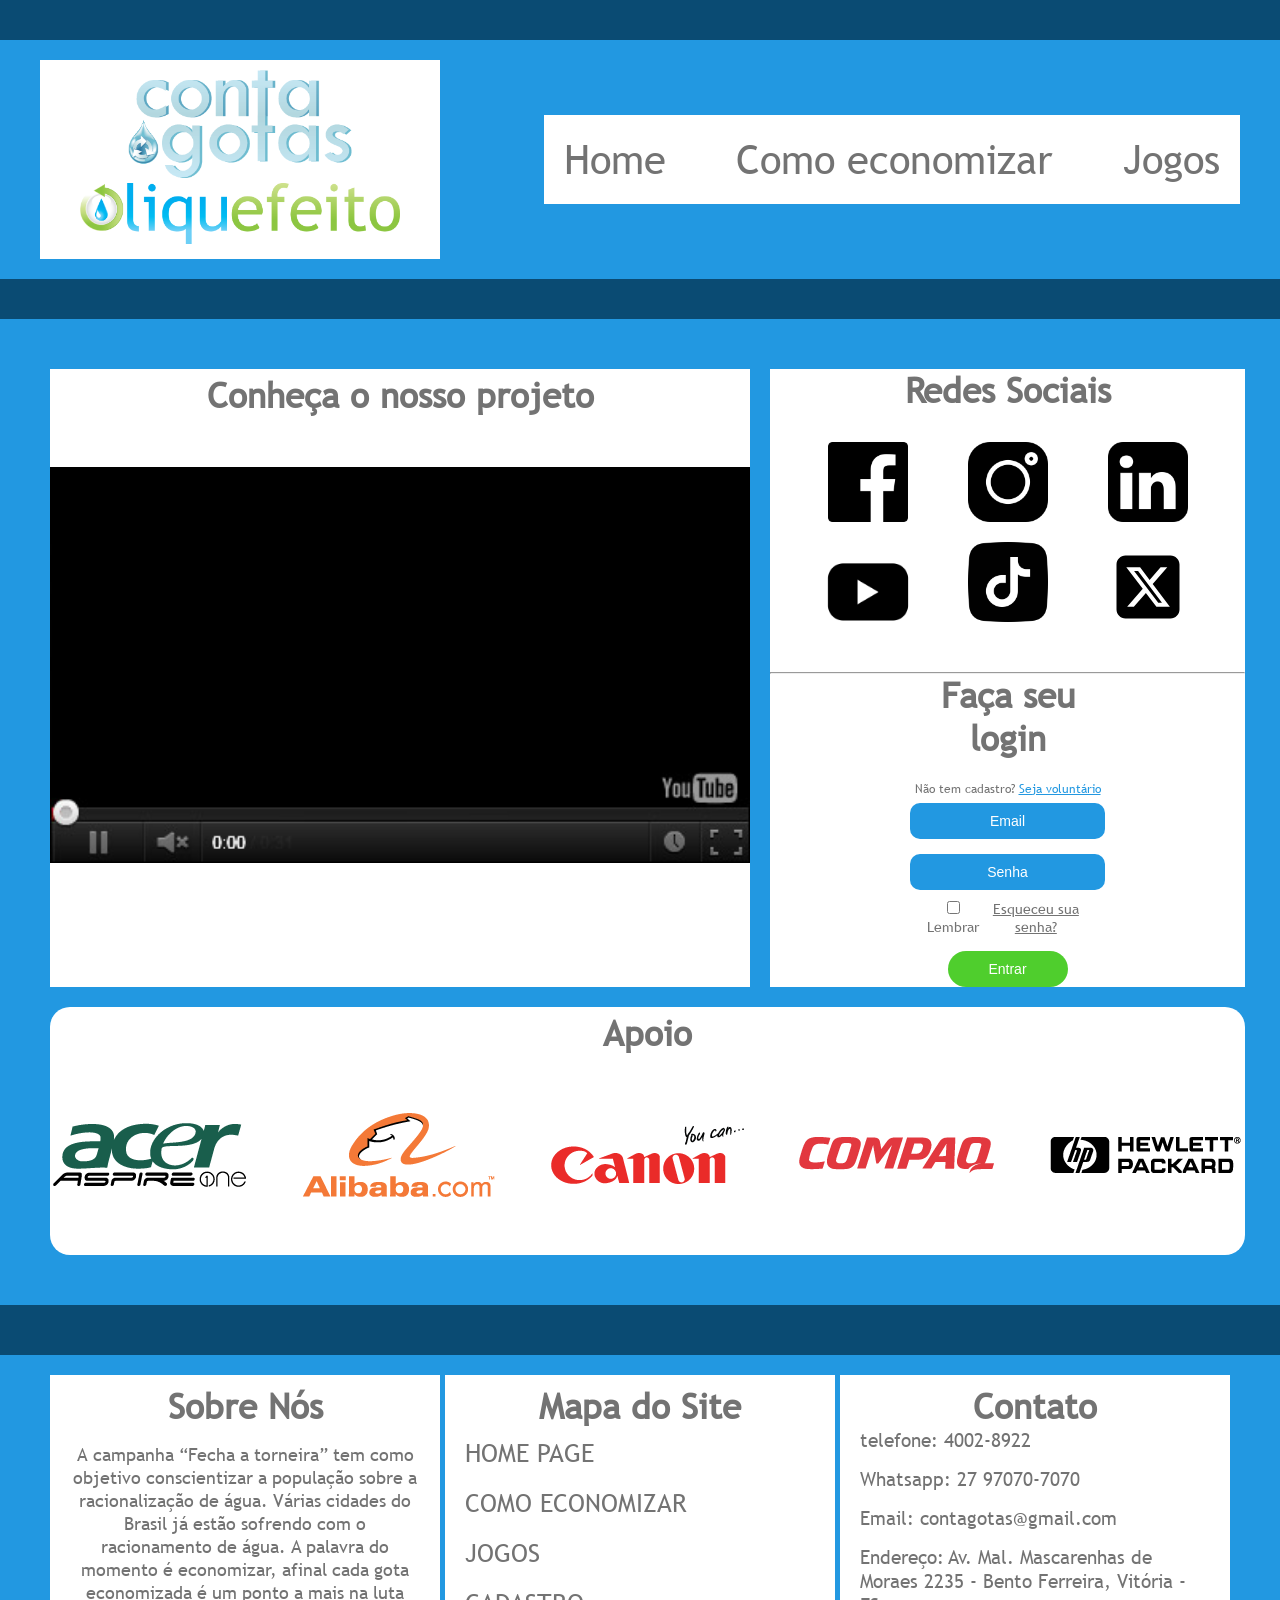
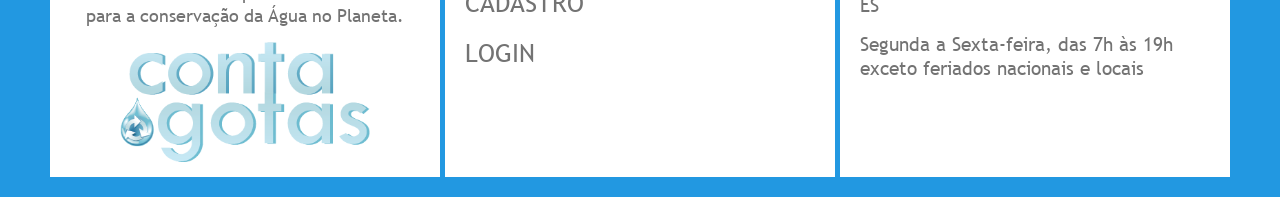
<file: index.html>
<!DOCTYPE html>
<html lang="en">
    <head>
        <meta charset="UTF-8">
        <meta name="viewport" content="width=device-width, initial-scale=1.0">

        <link rel="stylesheet" href="./src/css/style.css">
        <title>Conta Gotas</title>
    </head>

    <body>
        <header id="cabecalho">
            <nav>
                <a href="index.html" class="cabecalho_content-logo">
                    <img src="./src/img/logo_conta_gotas.png" alt="conta gotas logo">
                    <img src="./src/img/logo_liquefeito.png" alt="liquefeito logo">
                </a>

                <ul class="cabecalho_content-lista">
                    <li><a href="index.html">Home</a></li>
                    <li><a href="comoEconomizar.html">Como economizar</a></li>
                    <li><a href="#">Jogos</a></li>
                </ul>
            </nav>
        </header>

        <main>
            <section id="conteudo">
                <div class="video">
                    <h2>Conheça o nosso projeto</h2>
                    <img src="./src/img/4.jpg" alt="">
                </div>

                <div class="conteudo_redes-sociais">
                    <article class="redes-top">
                        <h2>Redes Sociais</h2>
                        <figure class="rs_content">
                            <img src="./src/img/facebook.png" alt="icon facebook">
                            <img src="./src/img/instagram.png" alt="icon instagram">
                            <img src="./src/img/sinal-do-linkedin.png" alt="icon linkedin">
                            <img src="./src/img/youtube.png" alt="icon youtube">
                            <img src="./src/img/tiktok.png" alt="icon tik tok">
                            <img src="./src/img/square-x-twitter-brands-solid-full (1).svg" alt="icon twitter">
                        </figure>
                    </article>

                    <hr>

                    <article class="redes-inf">
                        <h2>Faça seu login</h2>
                        <p>Não tem cadastro? <a href="#">Seja voluntário</a></p>
                        <button class="inf-button">Email</button>
                        <br>
                        <button class="inf-button">Senha</button>

                        <div>
                            <label for="lembrar">
                                <input type="checkbox" id="lembrar">
                                Lembrar
                            </label>
                            <a href="#">Esqueceu sua senha?</a>
                        </div>

                        <button class="entrar">Entrar</button>
                    </article>
                </div>
                <div class="apoiadores">
                    <h2>Apoio</h2>
                    <figure>
                        <img src="./src/img/acer.png" alt="logo acer">
                        <img src="./src/img/alibaba.png" alt="logo alibabar">
                        <img src="./src/img/canon.png" alt="logo canon">
                        <img src="./src/img/compac.png" alt="logo compaq">
                        <img src="./src/img/hp.png" alt="logo hp">
                    </figure>
                </div>
            </section>
        </main>

        <footer class="rodape">
            <div>
                <h2>Sobre Nós</h2>
                <p>A campanha “Fecha a torneira” tem como objetivo conscientizar a população sobre a racionalização de água. Várias cidades do Brasil já estão sofrendo com o racionamento de água. A palavra do momento é economizar, afinal cada gota economizada é um ponto a mais na luta para a conservação da Água no Planeta.</p>
                <img src="./src/img/logo_conta_gotas.png" alt="conta gotas logo">
            </div>
            <div>
                <h2>Mapa do Site</h2>
                <ul>
                    <li>HOME PAGE</li>
                    <li>COMO ECONOMIZAR</li>
                    <li>JOGOS</li>
                    <li>CADASTRO</li>
                    <li>LOGIN</li>
                </ul>
            </div>
            <div>
                <h2>Contato</h2>
                <ul>
                    <li>telefone: 4002-8922</li>
                    <li>Whatsapp: 27 97070-7070</li>
                    <li>Email: contagotas@gmail.com</li>
                    <li>Endereço: Av. Mal. Mascarenhas de Moraes 2235 - Bento Ferreira, Vitória - ES</li>
                    <li>Segunda a Sexta-feira, das 7h às 19h exceto feriados nacionais e locais</li>
                </ul>
            </div>
        </footer>
    </body>
</html>
</file>
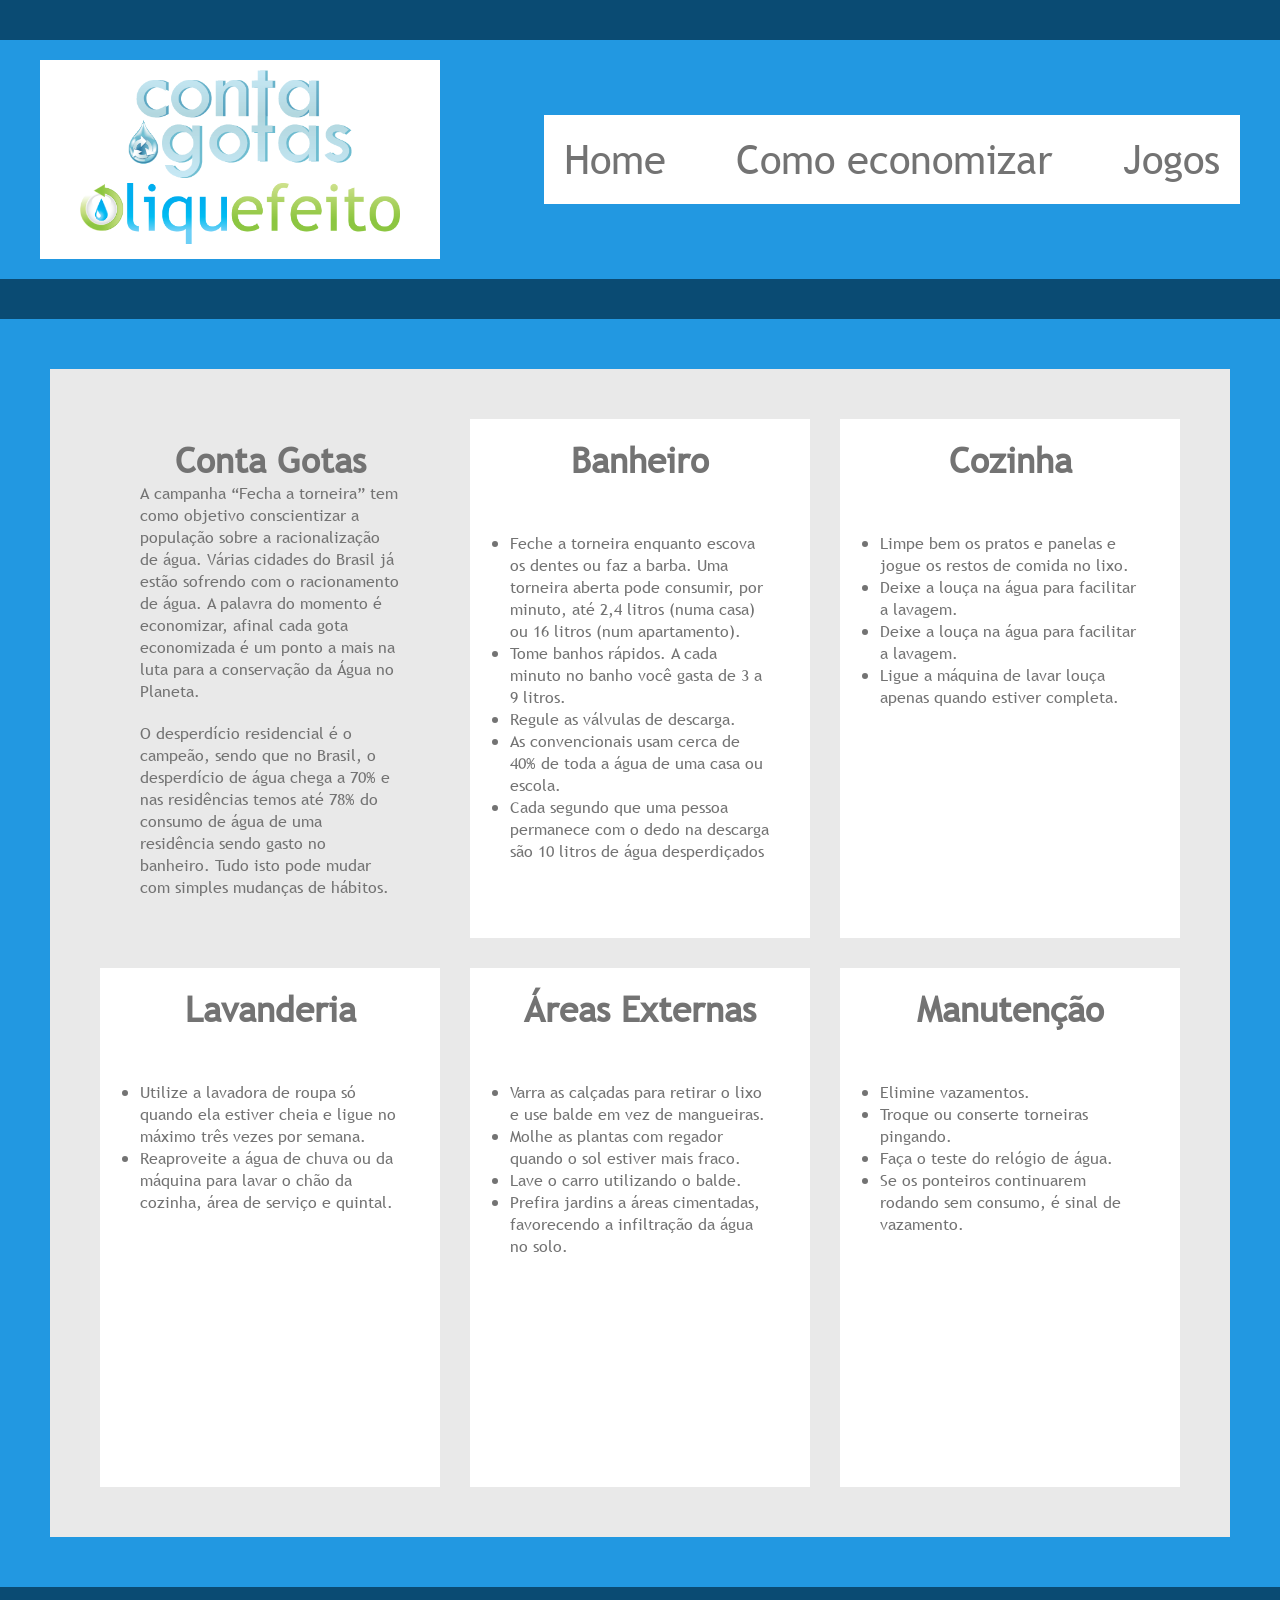
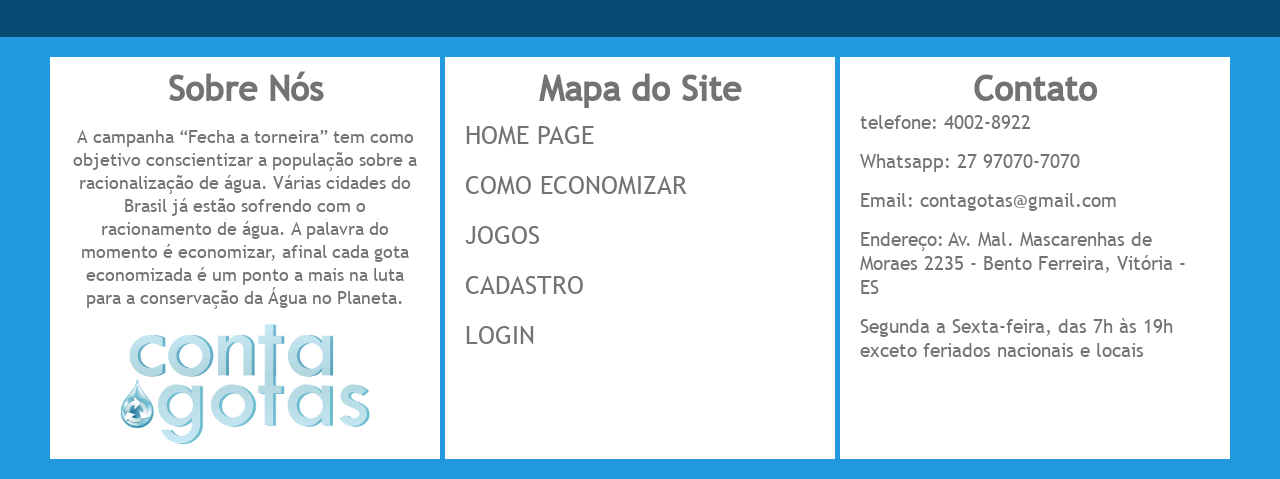
<file: comoEconomizar.html>
<!DOCTYPE html>
<html lang="en">
    <head>
        <meta charset="UTF-8">
        <meta name="viewport" content="width=device-width, initial-scale=1.0">

        <link rel="stylesheet" href="./src/css/style.css">
        <title>Conta Gotas</title>
    </head>

    <body>
        <header id="cabecalho">
            <nav>
                <a href="index.html" class="cabecalho_content-logo">
                    <img src="./src/img/logo_conta_gotas.png" alt="conta gotas logo">
                    <img src="./src/img/logo_liquefeito.png" alt="liquefeito logo">
                </a>

                <ul class="cabecalho_content-lista">
                    <li><a href="index.html">Home</a></li>
                    <li><a href="comoEconomizar.html">Como economizar</a></li>
                    <li><a href="#">Jogos</a></li>
                </ul>
            </nav>
        </header>

        <main>
            <section class="economia">
                <div class="meio-1">
                    <h2>Conta Gotas</h2>
                    <p>A campanha “Fecha a torneira” tem como objetivo conscientizar a população sobre a racionalização de água. Várias cidades do Brasil já estão sofrendo com o racionamento de água. A palavra do momento é economizar, afinal cada gota economizada é um ponto a mais na luta para a conservação da Água no Planeta.</p>
                    <p>O desperdício residencial é o campeão, sendo que no Brasil, o desperdício de água chega a 70% e nas residências temos até 78% do consumo de água de uma residência sendo gasto no banheiro. Tudo isto pode mudar com simples mudanças de hábitos. </p>
                </div>
                <div class="meio-2">
                    <h2>Banheiro</h2>
                    <ul>
                        <li>Feche a torneira enquanto escova os dentes ou faz a barba. Uma torneira aberta pode consumir, por minuto, até 2,4 litros (numa casa) ou 16 litros (num apartamento).</li>
                        <li>Tome banhos rápidos. A cada minuto no banho você gasta de 3 a 9 litros.</li>
                        <li>Regule as válvulas de descarga.</li>
                        <li>As convencionais usam cerca de 40% de toda a água de uma casa ou escola.</li>
                        <li>Cada segundo que uma pessoa permanece com o dedo na descarga são 10 litros de água desperdiçados</li>
                    </ul>
                </div>
                <div class="meio-3">
                    <h2>Cozinha</h2>
                    <ul>
                        <li>Limpe bem os pratos e panelas e jogue os restos de comida no lixo.</li>
                        <li>Deixe a louça na água para facilitar a lavagem.</li>
                        <li>Deixe a louça na água para facilitar a lavagem.</li>
                        <li>Ligue a máquina de lavar louça apenas quando estiver completa.</li>
                    </ul>
                </div>
                <div class="meio-4">
                    <h2>Lavanderia</h2>
                    <ul>
                        <li>Utilize a lavadora de roupa só quando ela estiver cheia e ligue no máximo três vezes por semana.</li>
                        <li>Reaproveite a água de chuva ou da máquina para lavar o chão da cozinha, área de serviço e quintal.</li>
                    </ul>
                </div>
                <div class="meio-5">
                    <h2>Áreas Externas</h2>
                    <ul>
                        <li>Varra as calçadas para retirar o lixo e use balde em vez de mangueiras.</li>
                        <li>Molhe as plantas com regador quando o sol estiver mais fraco.</li>
                        <li>Lave o carro utilizando o balde.</li>
                        <li>Prefira jardins a áreas cimentadas, favorecendo a infiltração da água no solo.</li>
                    </ul>
                </div>
                <div class="meio-6">
                    <h2>Manutenção</h2>
                    <ul>
                        <li>Elimine vazamentos.</li>
                        <li>Troque ou conserte torneiras pingando.</li>
                        <li>Faça o teste do relógio de água.</li>
                        <li>Se os ponteiros continuarem rodando sem consumo, é sinal de vazamento.</li>
                    </ul>
                </div>
            </section>
        </main>

        <footer class="rodape">
            <div>
                <h2>Sobre Nós</h2>
                <p>A campanha “Fecha a torneira” tem como objetivo conscientizar a população sobre a racionalização de água. Várias cidades do Brasil já estão sofrendo com o racionamento de água. A palavra do momento é economizar, afinal cada gota economizada é um ponto a mais na luta para a conservação da Água no Planeta.</p>
                <img src="./src/img/logo_conta_gotas.png" alt="conta gotas logo">
            </div>
            <div>
                <h2>Mapa do Site</h2>
                <ul>
                    <li>HOME PAGE</li>
                    <li>COMO ECONOMIZAR</li>
                    <li>JOGOS</li>
                    <li>CADASTRO</li>
                    <li>LOGIN</li>
                </ul>
            </div>
            <div>
                <h2>Contato</h2>
                <ul>
                    <li>telefone: 4002-8922</li>
                    <li>Whatsapp: 27 97070-7070</li>
                    <li>Email: contagotas@gmail.com</li>
                    <li>Endereço: Av. Mal. Mascarenhas de Moraes 2235 - Bento Ferreira, Vitória - ES</li>
                    <li>Segunda a Sexta-feira, das 7h às 19h exceto feriados nacionais e locais</li>
                </ul>
            </div>
        </footer>
    </body>
</html>
</file>
<file: src/css/style.css>
@font-face {
    font-family: "trebuc";
    src: url(../font/trebuc.ttf);
}

* {
    margin: 0;
    padding: 0;
    box-sizing: border-box;
}

body {
    color: #737373;
    font-family: "trebuc";
    background-color: #0a4b73;
}

a {
    color: #737373;
}

h2 {
    font-size: 35px; 
}

#cabecalho {
    margin: 40px 0;
    background-color: #2298e1;
}

#cabecalho nav {
    display: flex;
    padding: 20px 40px;
    flex-direction: row;
    align-items: center;
    justify-content: space-between;
}

.cabecalho_content-logo {
    width: 25rem;
    display: block;
    text-align: center;
    padding: 10px 40px;
    background-color: white;
}

.cabecalho_content-logo img:nth-child(1) {
    width: 70%;
}

.cabecalho_content-logo img:nth-child(2) {
    width: 100%;
}

.cabecalho_content-lista {
    gap: 70px;
    display: flex;
    padding: 20px;
    flex-direction: row;
    justify-content: center;
    background-color: white;
}

.cabecalho_content-lista li {
    list-style: none;
}

.cabecalho_content-lista li a {
    font-size: 40px;
    text-decoration: none;
} 

main {
    padding: 50px;
    margin-bottom: 50px;
    background-color: #2298e1;
}

#conteudo {
    gap: 20px;
    display: grid;
    grid-template-areas: 
        "projeto redes"
        "apoio apoio"
    ;
}



.video, .conteudo_redes-sociais, .apoiadores {
    text-align: center;
    background-color: white;
}

.video {
    padding: 5px 0 80px 0;
    grid-area: projeto;
}

.video img {
    width: 700px;
    margin-top: 50px;
}

.conteudo_redes-sociais {
    grid-area: redes;
}

.conteudo_redes-sociais .redes-top {
    display: flex;
    align-items: center;
    flex-direction: column;
    justify-content: center;
}

.conteudo_redes-sociais .redes-top .rs_content {
    gap: 20px;
    width: 400px;
    display: grid;
    padding: 30px 0;
    justify-items: center;
    grid-template-columns: repeat(3, 1fr);
}

.conteudo_redes-sociais .rs_content img {
    width: 80px;
}

.conteudo_redes-sociais .rs_content img:nth-child(4) {
    width: 100px;
}

.conteudo_redes-sociais .rs_content img:nth-child(6){
    width: 90px;
}

.conteudo_redes-sociais .redes-inf {
    padding: 0 140px;
}

.conteudo_redes-sociais .redes-inf p {
    font-size: 12px;
    margin-top: 20px;
}

.conteudo_redes-sociais .redes-inf p a {
    color: #2298e1;
}

.conteudo_redes-sociais .inf-button {
    width: 100%;
    border: none;
    padding: 10px;
    color: white;
    font-size: 14px;
    text-align: center;
    border-radius: 10px;
    margin: 5px 0 10px 0;
    background-color: #2298e1;
}

.conteudo_redes-sociais .redes-inf div {
    display: flex;
    padding: 0 15px;
    font-size: 14px;
    margin-bottom: 15px;
    justify-content: space-between;
}

.conteudo_redes-sociais .redes-inf .entrar {
    width: 120px;
    border: none;
    color: white;
    font-size: 14px;
    padding: 10px 20px;
    border-radius: 50px;
    background-color: #4fce2d;
}

.apoiadores {
    grid-area: apoio;
    border-radius: 20px;
}

.apoiadores h2 {
    margin-top: 5px;
}

.apoiadores figure {
    gap: 50px;
    display: flex;
    align-items: center;
    justify-content: center;
}

.rodape {
    gap: 5px;
    display: grid;
    padding: 20px 50px;
    background-color: #2298e1;
    grid-template-columns: repeat(3, 1fr);
}

.rodape div {
    padding: 10px 20px;
    background-color: white;
}

.rodape div h2{
    text-align: center;
}

.rodape div:nth-child(1) {
    font-size: 18px;
    text-align: center;
}

.rodape div:nth-child(1) p {
    margin: 15px 0 15px 0;
}

.rodape div:nth-child(1) img {
    width: 250px;
}

.rodape div:nth-child(2) ul {
    line-height: 2;
}

.rodape div:nth-child(2) li {
    font-size: 25px;
    list-style: none;
}

.rodape div:nth-child(3) li {
    font-size: 19px;
    margin-bottom: 15px;
    list-style: none;
}

.economia {
    gap: 30px;
    display: grid;
    padding: 50px;
    background-color: #e9e9e9;
    grid-template-rows: repeat(2, 1fr);
    grid-template-columns: repeat(3, 1fr);
}

.economia div:nth-child(1) {
    background-color: #e9e9e9;
}

.economia div {
    padding: 20px 40px;
    background-color: white;
}

.economia h2 {
    text-align: center;
}

.economia p {
    margin-bottom: 20px;
}

.economia ul {
    margin-top: 50px;
}
</file>
